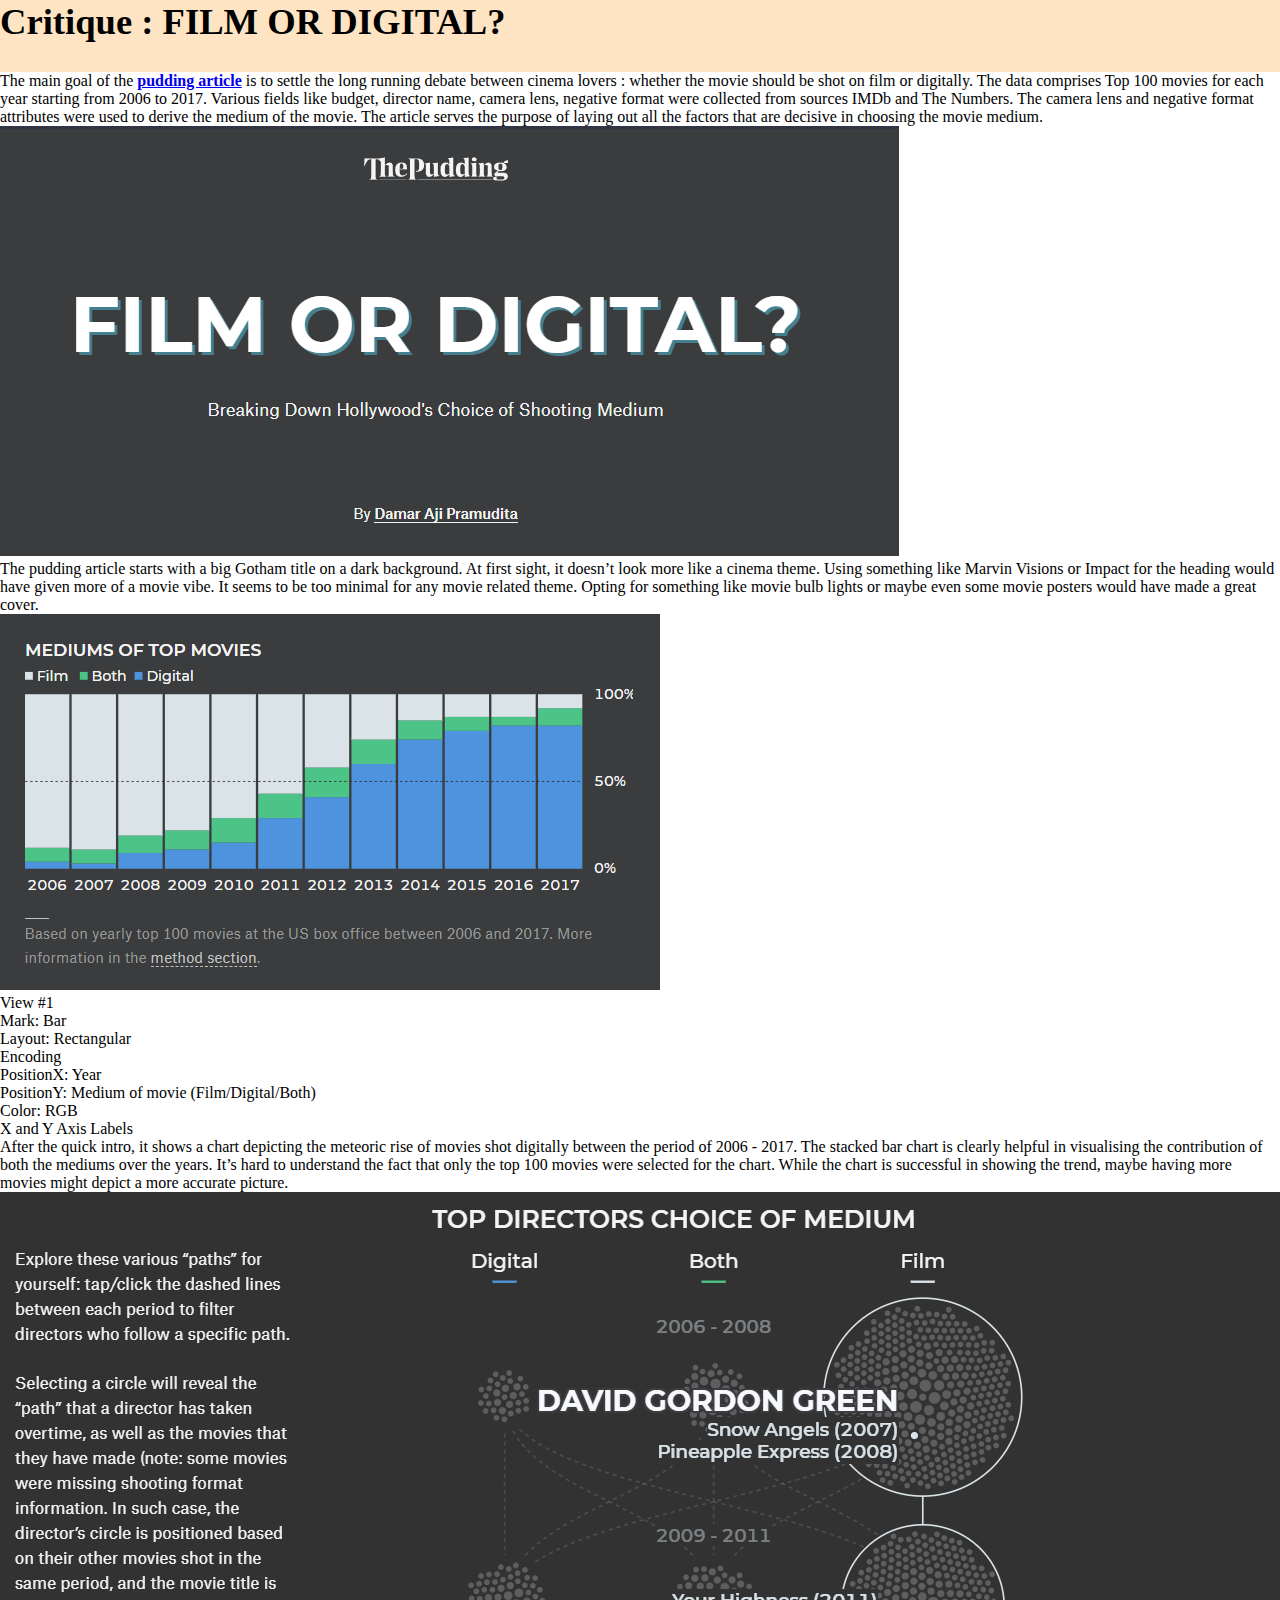
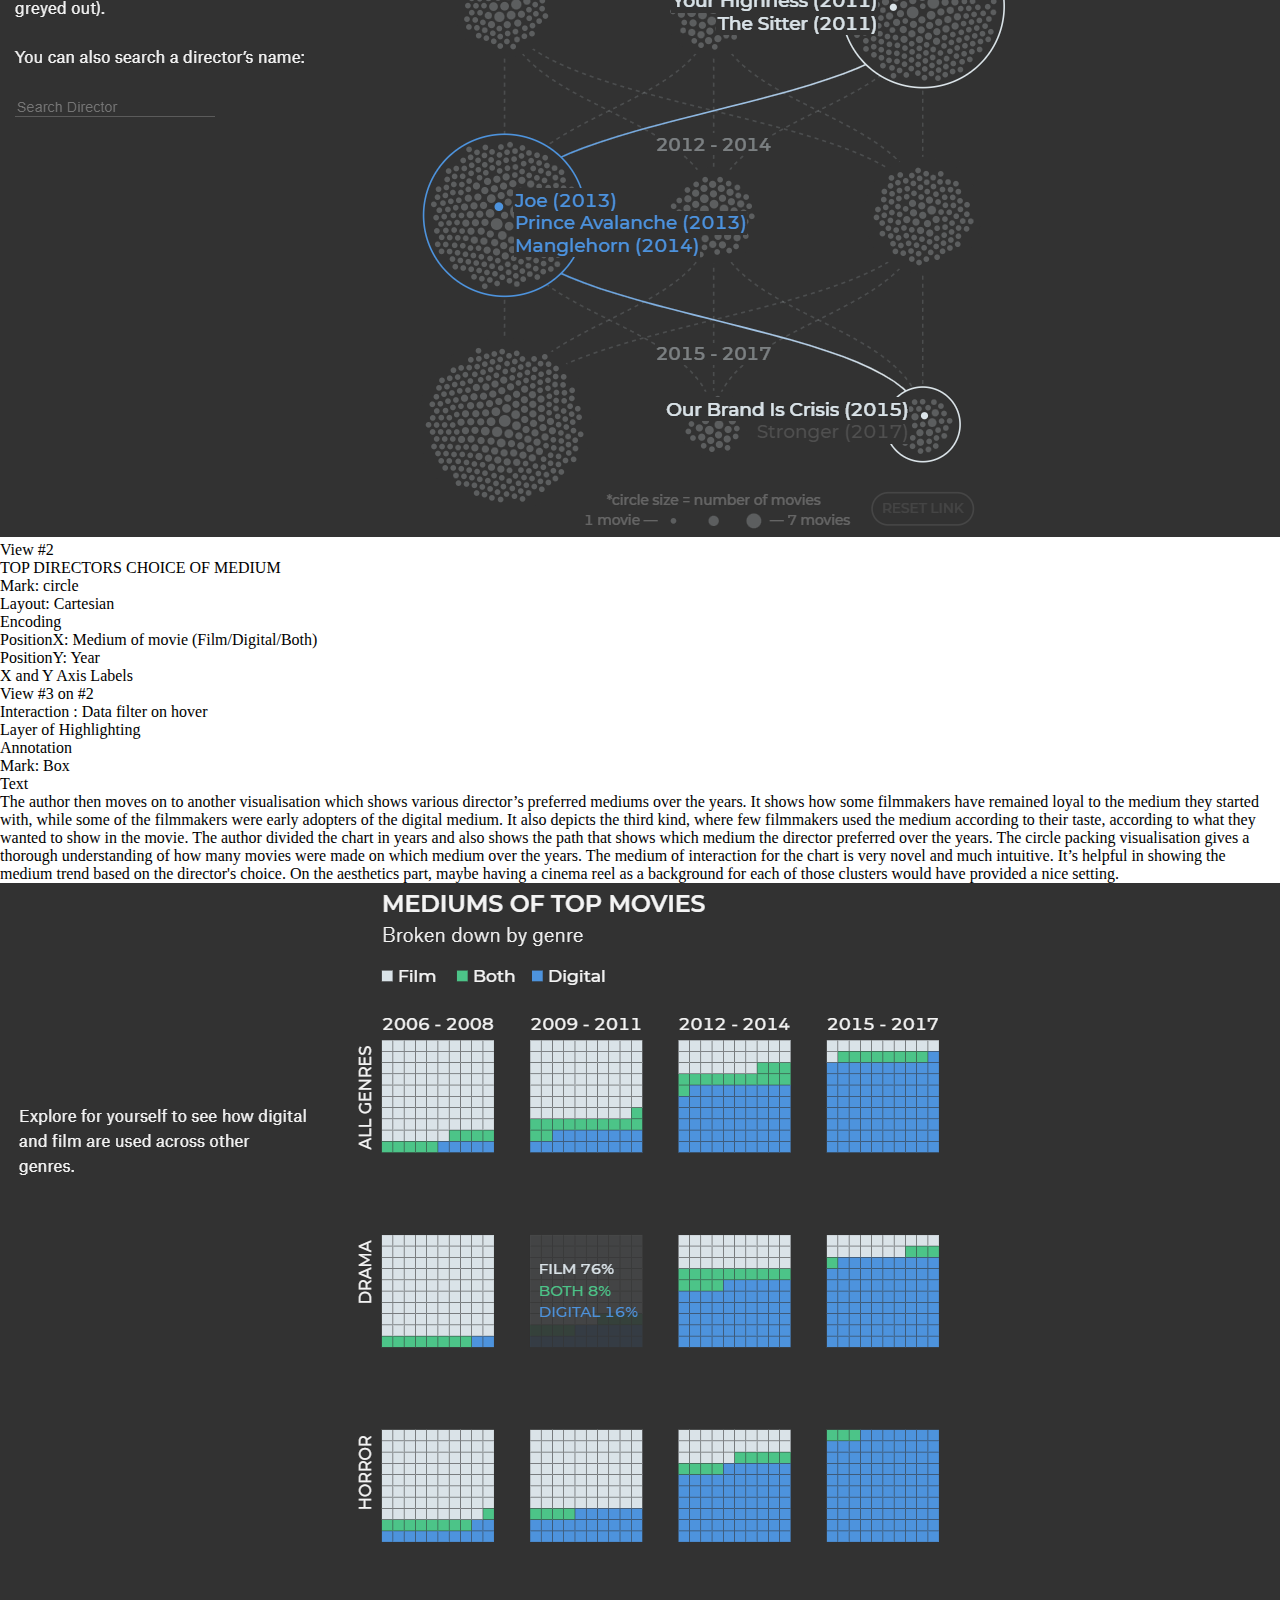
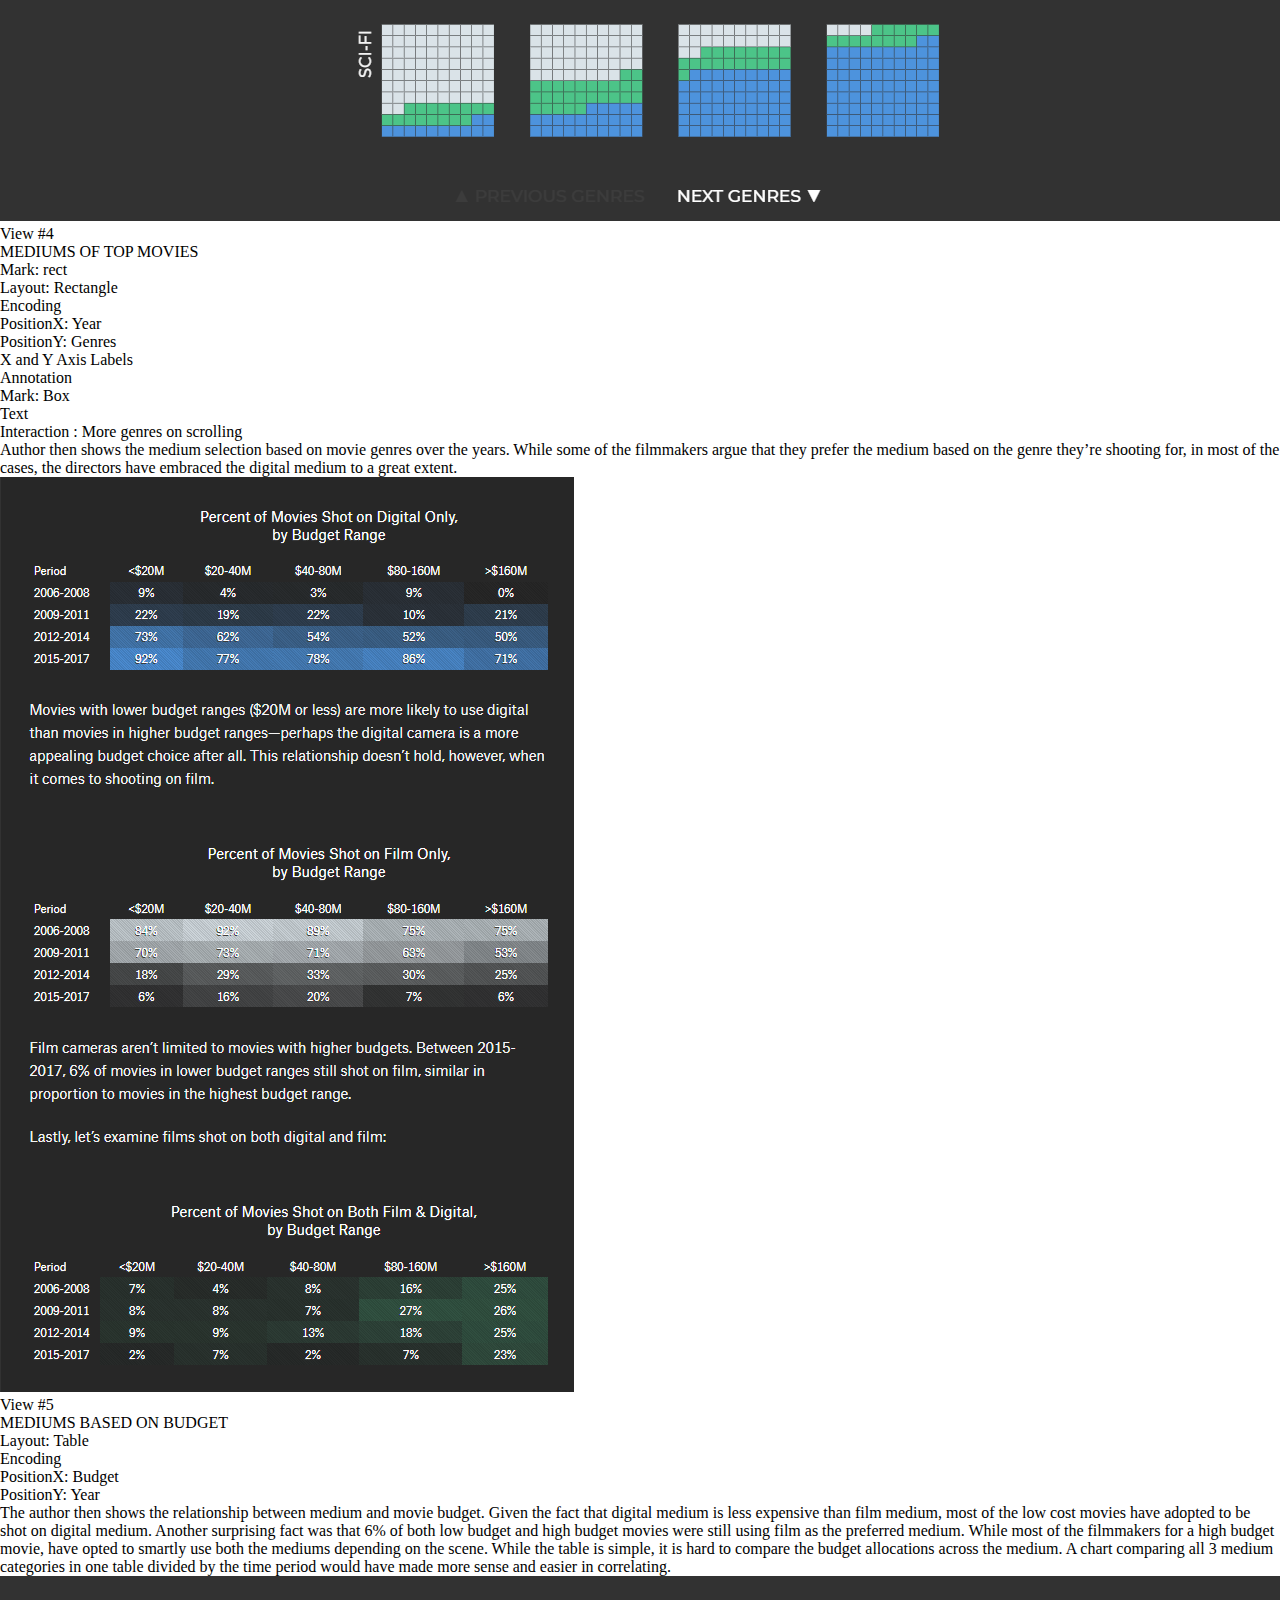
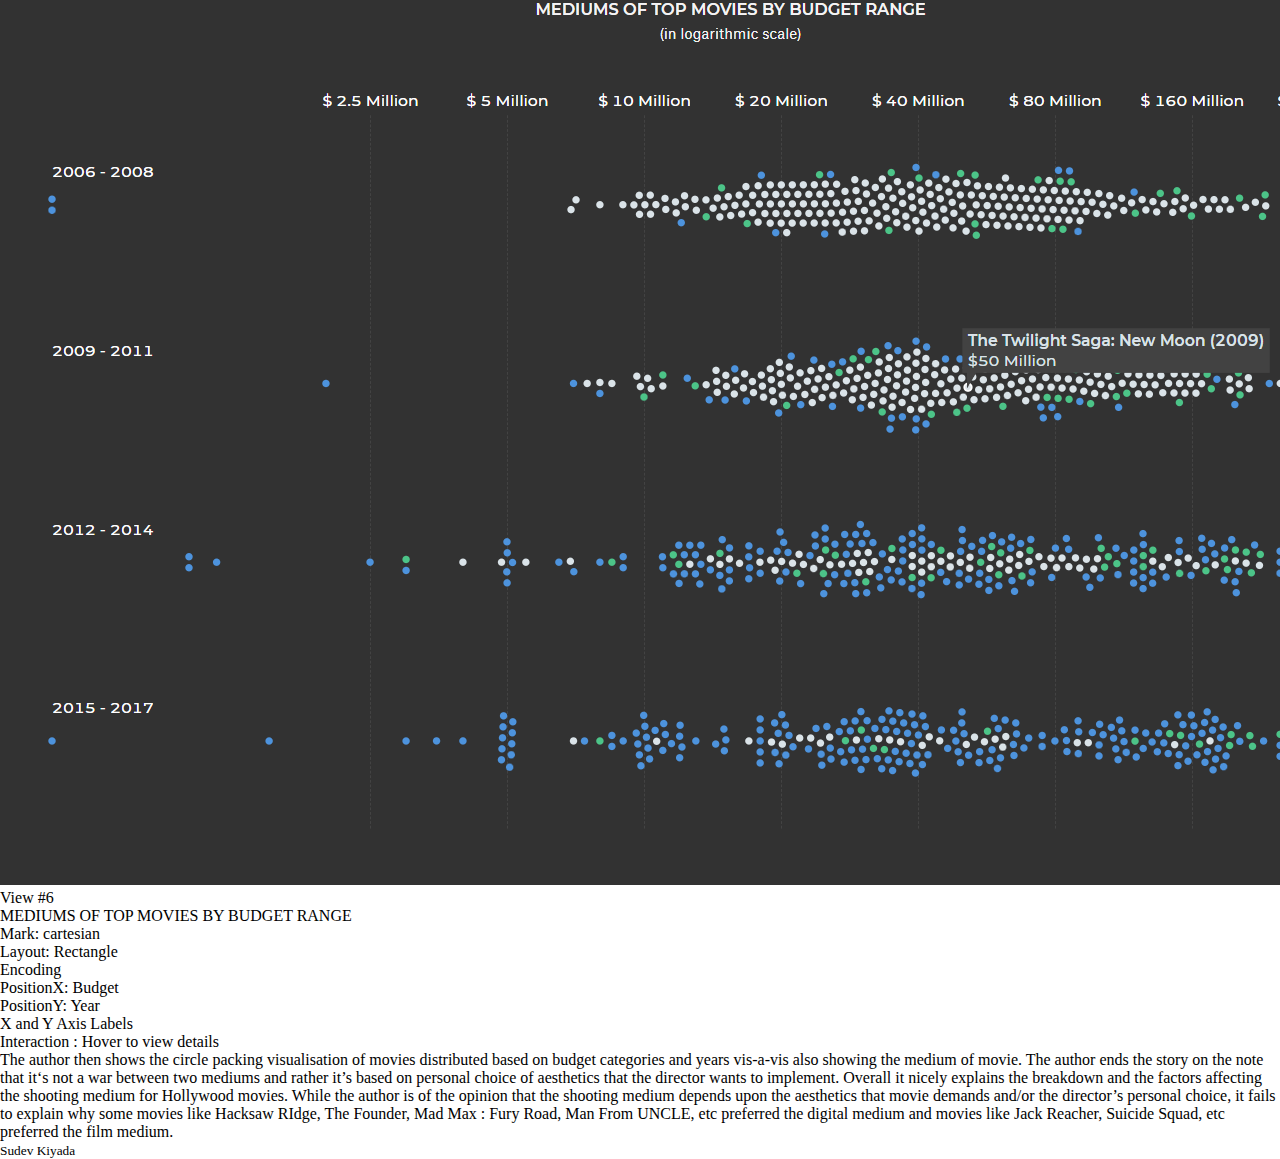
<file: critique.html>
<!DOCTYPE html>
<html lang="en">
<head>
    <meta charset="UTF-8">
    <meta http-equiv="X-UA-Compatible" content="IE=edge">
    <meta name="viewport" content="width=device-width, initial-scale=1.0">
    <title>Critique</title>
    <link rel="stylesheet" href="style.css">
    <link rel="preconnect" href="https://fonts.googleapis.com">
    <link rel="preconnect" href="https://fonts.gstatic.com" crossorigin>
    <link href="https://fonts.googleapis.com/css2?family=Sora:wght@300;500;700&display=swap" rel="stylesheet">
</head>
<body>

    <header>
        <h1>Critique : FILM OR DIGITAL?</h1>
    </header>

    <main class="wrapper">
        <div class="test full-wrapper">
            <p class="info">
                The main goal of the <a href="https://pudding.cool/2018/08/filmordigital/"><strong>pudding article</strong></a> is to settle the long running debate between cinema lovers : whether the movie should be shot on film or digitally. The data comprises Top 100 movies for each year starting from 2006 to 2017. Various fields like budget, director name, camera lens, negative format were collected from sources IMDb and The Numbers. The camera lens and negative format attributes were used to derive the medium of the movie. The article serves the purpose of laying out all the factors that are decisive in choosing the movie medium. 
            </p>
        </div>

        <div class="test full-wrapper">
            <img class="image" src="assets/1.png"/>
        </div>

        <div class="test full-wrapper">
            <p class="info">
                The pudding article starts with a big Gotham title on a dark background. At first sight, it doesn’t look more like a cinema theme. Using something like Marvin Visions or Impact for the heading would have given more of a movie vibe. It seems to be too minimal for any movie related theme. Opting for something like movie bulb lights or maybe even some movie posters would have made a great cover.
            </p>
        </div>

        <div class="test full-wrapper">
            <a href="assets/2.png"><img class="image" src="assets/2.png"/></a>
        </div>

        <div class="test">
            <p class="info">
                View #1
            </br>Mark: Bar
            </br>Layout: Rectangular
            </br>Encoding
            </br>PositionX: Year
            </br>PositionY: Medium of movie (Film/Digital/Both)
            </br>Color: RGB
            </br>X and Y Axis Labels
            </p>
        </div>

        <div class="test">
            <p class="info">
                After the quick intro, it shows a chart depicting the meteoric rise of movies shot digitally between the period of 2006 - 2017. The stacked bar chart is clearly helpful in visualising the contribution of both the mediums over the years. It’s hard to understand the fact that only the top 100 movies were selected for the chart. While the chart is successful in showing the trend, maybe having more movies might depict a more accurate picture.
            </p>
        </div>

        <div class="test full-wrapper">
            <a href="assets/3.png"><img class="image" src="assets/3.png"/></a>
        </div>

        <div class="test">
            <p class="info">
                View #2
            </br>TOP DIRECTORS CHOICE OF MEDIUM

        </br>Mark: circle
        </br>Layout: Cartesian
        </br>Encoding
        </br>PositionX: Medium of movie (Film/Digital/Both)
        </br>PositionY: Year
        </br>X and Y Axis Labels
            </p>
        </div>

        <div class="test">
            <p class="info">
                View #3 on #2
            </br>Interaction : Data filter on hover
        </br>Layer of Highlighting

    </br>Annotation
</br>Mark: Box
</br>Text
            </p>
        </div>

        <div class="test full-wrapper">
            <p class="info">
                The author then moves on to another visualisation which shows various director’s preferred mediums over the years. It shows how some filmmakers have remained loyal to the medium they started with, while some of the filmmakers were early adopters of the digital medium. It also depicts the third kind, where few filmmakers used the medium according to their taste, according to what they wanted to show in the movie. The author divided the chart in years and also shows the path that shows which medium the director preferred over the years. The circle packing visualisation gives a thorough understanding of how many movies were made on which medium over the years. The medium of interaction for the chart is very novel and much intuitive. It’s helpful in showing the medium trend based on the director's choice. On the aesthetics part, maybe having a cinema reel as a background for each of those clusters would have provided a nice setting.
            </p>
        </div>

        <div class="test full-wrapper">
            <a href="assets/4.png"><img class="image" src="assets/4.png"/></a>
        </div>

        <div class="test">
            <p class="info">
            View #4
            </br>MEDIUMS OF TOP MOVIES
            
            </br>Mark: rect
            </br>Layout: Rectangle
            </br>Encoding
            </br>PositionX: Year
            </br>PositionY: Genres
            </br>X and Y Axis Labels
                        
            </br>Annotation
            </br>Mark: Box
            </br>Text
                        
            </br>Interaction : More genres on scrolling
            </p>
        </div>

        <div class="test">
            <p class="info">
                Author then shows the medium selection based on movie genres over the years. While some of the filmmakers argue that they prefer the medium based on the genre they’re shooting for, in most of the cases, the directors have embraced the digital medium to a great extent. 
            </p>
        </div>

        <div class="test full-wrapper">
            <a href="assets/5.png"><img class="image" src="assets/5.png"/></a>
        </div>

        <div class="test">
            <p class="info">
            View #5
            </br>MEDIUMS BASED ON BUDGET

            </br>Layout: Table
            </br>Encoding
            </br>PositionX: Budget
            </br>PositionY: Year
            </p>
        </div>

        <div class="test">
            <p class="info">
                The author then shows the relationship between medium and movie budget. Given the fact that digital medium is less expensive than film medium, most of the low cost movies have adopted to be shot on digital medium. Another surprising fact was that 6% of both low budget and high budget movies were still using film as the preferred medium. While most of the filmmakers for a high budget movie, have opted to smartly use both the mediums depending on the scene. While the table is simple, it is hard to compare the budget allocations across the medium. A chart comparing all 3 medium categories in one table divided by the time period would have made more sense and easier in correlating.
            </p>
        </div>

        <div class="test full-wrapper">
            <a href="assets/6.png"><img class="image" src="assets/6.png"/></a>
        </div>

        <div class="test">
            <p class="info">
                View #6
            </br>MEDIUMS OF TOP MOVIES BY BUDGET RANGE
                
            </br>Mark: cartesian
            </br>Layout: Rectangle
            </br>Encoding
            </br>PositionX: Budget
            </br>PositionY: Year
            </br>X and Y Axis Labels
                            
            </br>Interaction : Hover to view details
            </p>
        </div>

        <div class="test">
            <p class="info">
                The author then shows the circle packing visualisation of movies distributed based on budget categories and years vis-a-vis also showing the medium of movie. 

                The author ends the story on the note that it‘s not a war between two mediums and rather it’s based on personal choice of aesthetics that the director wants to implement. Overall it nicely explains the breakdown and the factors affecting the shooting medium for Hollywood movies. While the author is of the opinion that the shooting medium depends upon the aesthetics that movie demands and/or the director’s personal choice, it fails to explain why some movies like Hacksaw RIdge, The Founder, Mad Max : Fury Road, Man From UNCLE, etc preferred the digital medium and movies like Jack Reacher, Suicide Squad, etc preferred the film medium.
            </p>
        </div>
    </main>
    
    <footer>
        <small>Sudev Kiyada</small>
    </footer>

</body>
</html>
</file>
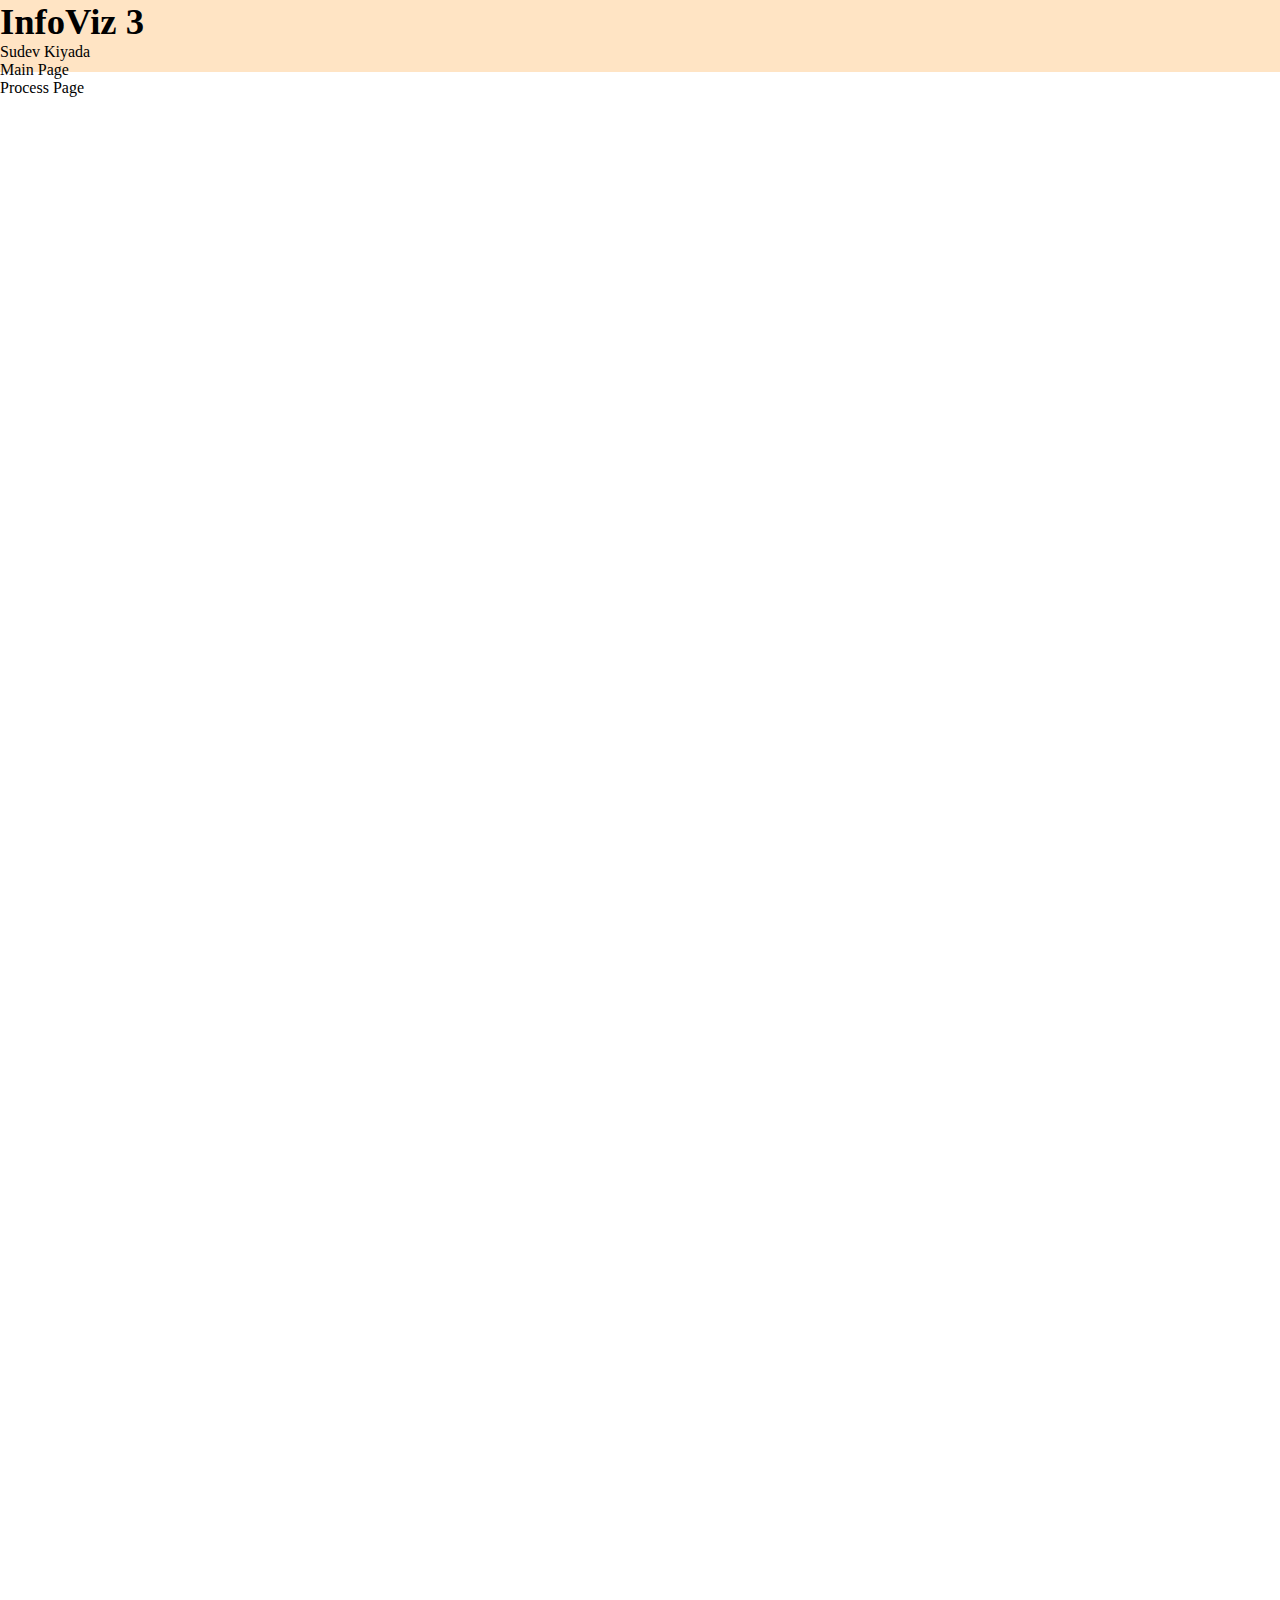
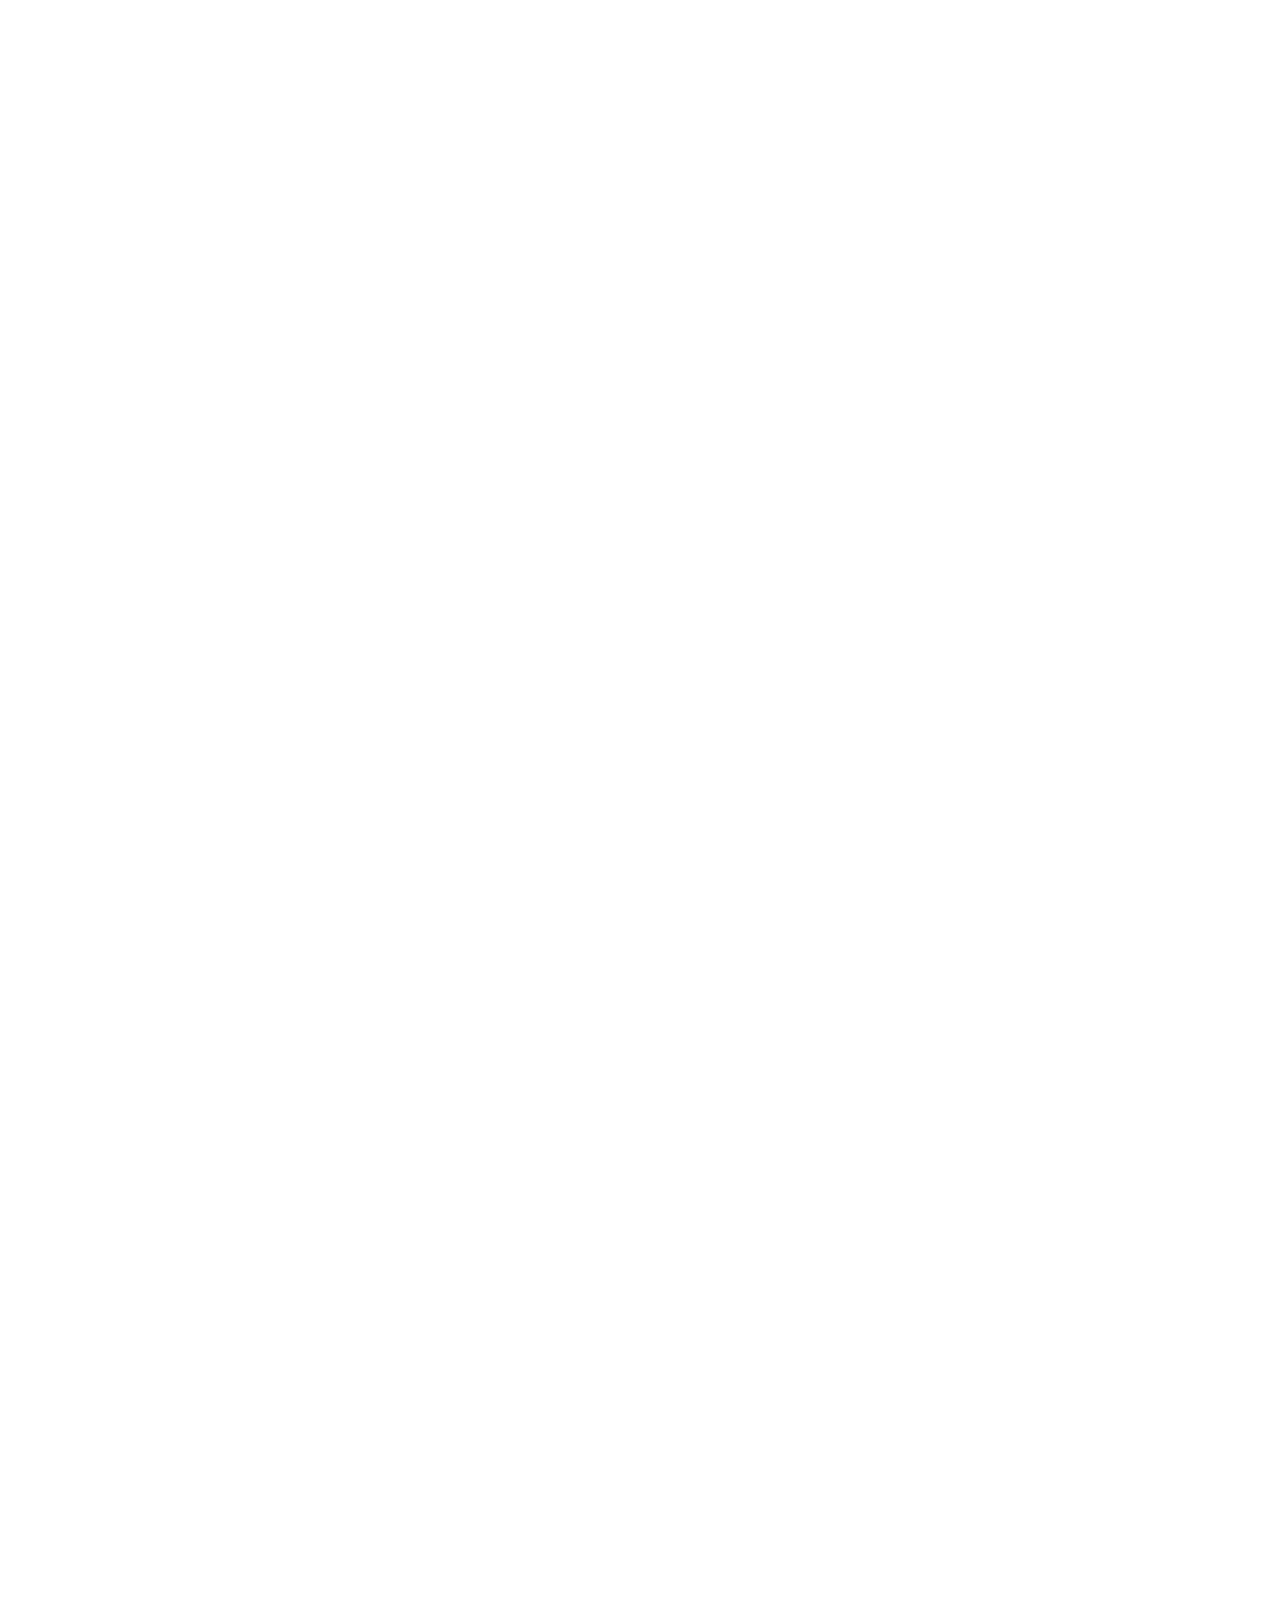
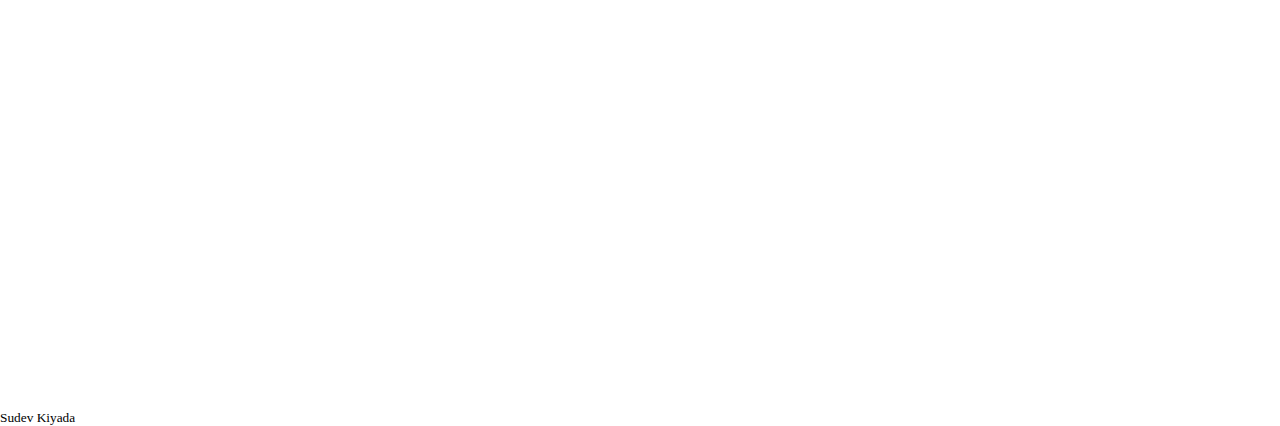
<file: index copy.html>
<!DOCTYPE html>
<html lang="en">
<head>
    <meta charset="UTF-8">
    <meta http-equiv="X-UA-Compatible" content="IE=edge">
    <meta name="viewport" content="width=device-width, initial-scale=1.0">
    <title>First Web Page</title>
    <link rel="stylesheet" href="style.css">
    <link rel="preconnect" href="https://fonts.googleapis.com">
    <link rel="preconnect" href="https://fonts.gstatic.com" crossorigin>
    <link href="https://fonts.googleapis.com/css2?family=Sora:wght@300;500;700&display=swap" rel="stylesheet">
</head>
<body>

    <header>
        <h1>InfoViz 3</h1>
        <nav>
            <ul class="menu">
                <li>Sudev Kiyada</li>
                <ul class="submenu">
                    <li>Main Page</li>
                    <li>Process Page</li>
                </ul>
            </ul>
        </nav>
    </header>

    <main class="chart-grid">
        <div class="chart-container">
            <iframe width="100%" class="chart" frameborder="0" src="https://observablehq.com/embed/79111fbb34996b7f?cells=plot3"></iframe>
        </div>
        <div class="chart-container">
            <iframe class="chart" frameborder="0" src="https://observablehq.com/embed/79111fbb34996b7f?cells=plot4"></iframe>
        </div>
        <div class="chart-container">
            <iframe class="chart" frameborder="0" src="https://observablehq.com/embed/79111fbb34996b7f?cells=plot5"></iframe>
        </div>
        <div class="chart-container full">
            <iframe class="chart" frameborder="0" src="https://observablehq.com/embed/79111fbb34996b7f?cells=plot6"></iframe>
        </div>
        <div class="chart-container">
            <iframe class="chart" frameborder="0" src="https://observablehq.com/embed/79111fbb34996b7f?cells=plot7"></iframe>
        </div>
        <div class="chart-container">
            <iframe class="chart" frameborder="0" src="https://observablehq.com/embed/79111fbb34996b7f?cells=plot9"></iframe>
        </div>
        <div class="chart-container">
            <iframe class="chart" frameborder="0" src="https://observablehq.com/embed/79111fbb34996b7f?cells=plot10"></iframe>
        </div>
        <div class="chart-container">
            <iframe class="chart" frameborder="0" src="https://observablehq.com/embed/79111fbb34996b7f?cells=plot11"></iframe>
        </div>
    </main>

    <footer>
        <small>Sudev Kiyada</small>
    </footer>

</body>
</html>
</file>
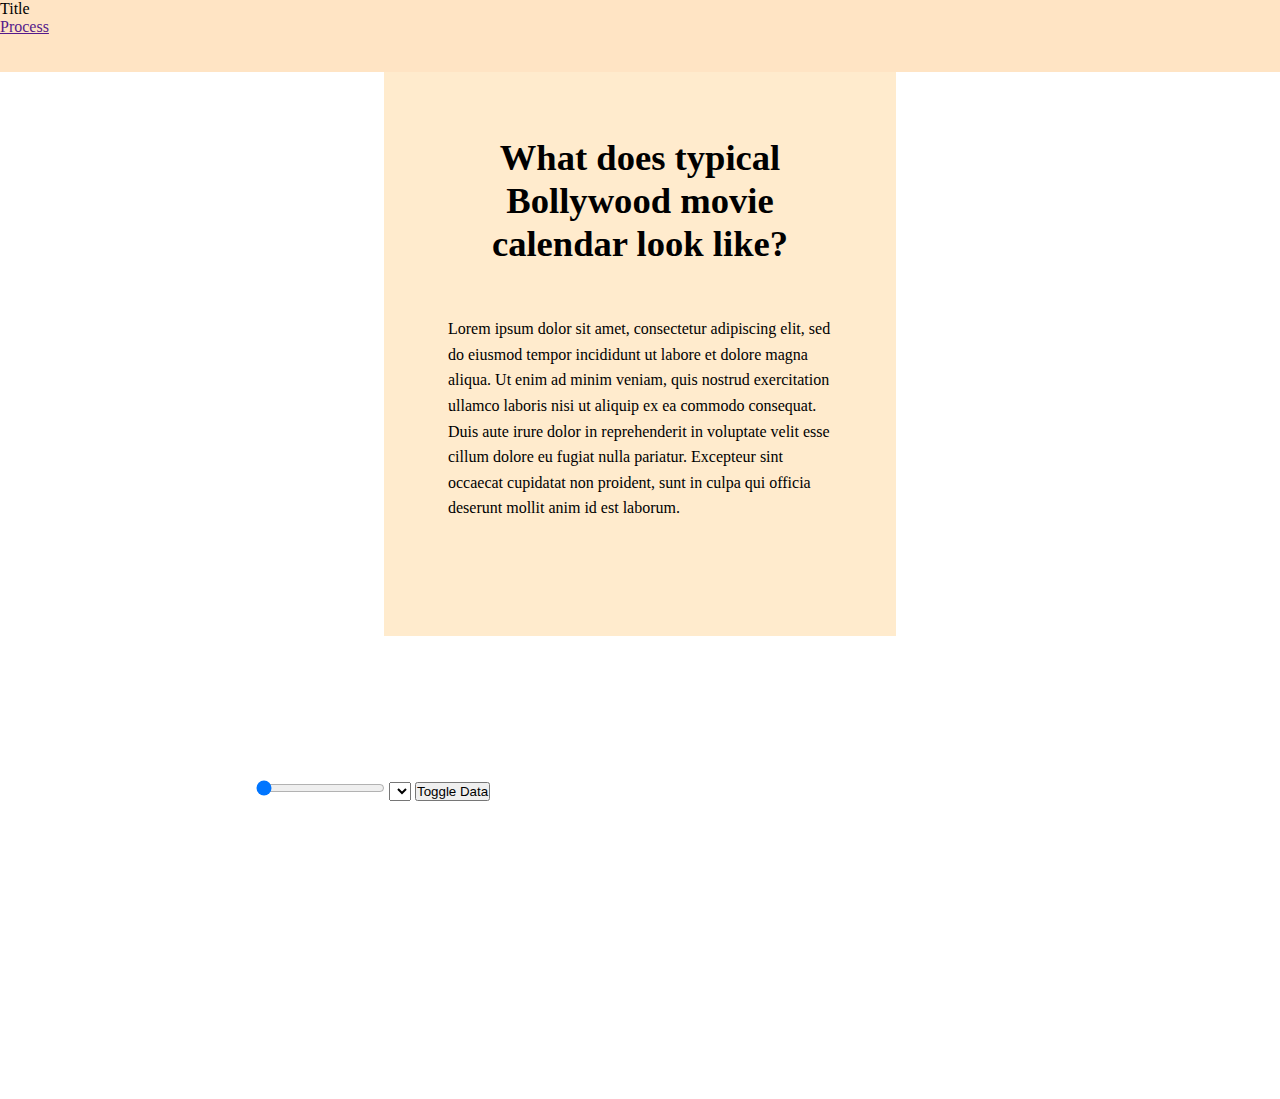
<file: index11.html>
<!DOCTYPE html>
<html lang="en">
<head>
    <meta charset="UTF-8">
    <meta http-equiv="X-UA-Compatible" content="IE=edge">
    <meta name="viewport" content="width=device-width, initial-scale=1.0">
    <title>First Web Page</title>
    <link rel="stylesheet" href="style.css">
    <link rel="preconnect" href="https://fonts.googleapis.com">
    <link rel="preconnect" href="https://fonts.gstatic.com" crossorigin>
    <link href="https://fonts.googleapis.com/css2?family=Sora:wght@300;500;700&display=swap" rel="stylesheet">

    <script src="js/d3.min.js"></script>

    <script src="index.js"></script>
</head>
<body>

    <header>
        <p>Title</p>
        <a href="">Process</a>
    </header>

    <main>
        <section class="content">
            <h1 id="introTitle">
                What does typical Bollywood movie calendar look like? 
            </h1>

            <p class="text">
                Lorem ipsum dolor sit amet, consectetur adipiscing elit, sed do eiusmod tempor incididunt ut labore et dolore magna aliqua. Ut enim ad minim veniam, quis nostrud exercitation ullamco laboris nisi ut aliquip ex ea commodo consequat. Duis aute irure dolor in reprehenderit in voluptate velit esse cillum dolore eu fugiat nulla pariatur. Excepteur sint occaecat cupidatat non proident, sunt in culpa qui officia deserunt mollit anim id est laborum.
            </p>
        </section>

        <section class="chart">
            <div>
                <input type="range" min="2000" max="2021" value="2000" class="slider" id="year" oninput="movieRangeChange()">
                <select id="prodDropdown" oninput="loadProductionMovies()"></select>
                <button id="testButton">Toggle Data</button>
            </div>
            <svg id="calendar"></svg>
        </section>

        <!-- <section id="debutants">
            <div>
                <input type="range" min="2000" max="2021" value="2000" class="slider" id="yearDebut" oninput="debutRangeChange()">
            </div>
            <svg id="debut"></svg>
        </section> -->
    </main>

    <!-- <footer>
        <small>Sudev Kiyada</small>
    </footer> -->

</body>
</html>
</file>
<file: style.css>
* {
    box-sizing: border-box;
    padding: 0px;
    margin: 0px;
}

body {
    margin: 0;
    padding: 0;
    font-size: 16px;
    font-family: 'Newsreader', serif;
}

header {
    height: 8vh;
    background-color: bisque;
}

h1 {
    font-size: calc(1.2rem + 1.36vw);
}

.content {
    width: 40%;
    margin: 0 auto;
    background-color: blanchedalmond;
    padding: 4rem;
}

.chart {
    width: 60%;
    margin: 16vh auto;
}

.text {
    padding: 0rem;
    margin: 4vw 0;
    font-weight: 400;
    line-height: 1.6rem;
}

#introTitle {
    text-align: center;
}

svg {
    background-color: white;
    width: 100%;
    margin: 0 auto;
}

#scrolly {
    position: relative;
    background-color: #f3f3f3;
    padding: 1rem;
  }

  article {
    position: relative;
    padding: 0;
    max-width: 20rem;
    margin: 0 auto;
  }

  .sticky-thing {
    position: -webkit-sticky;
    position: sticky;
    left: 0;
    width: 100%;
    margin: 0;
    background-color: #8a8a8a;
    z-index: 0;
    top: 12.5vh;
    height: 75vh;
    /* Center everything inside */
    display: flex;
    align-items: center;
    justify-content: center;
  }

  .sticky-thing p {
    font-size: 8rem;
    font-weight: 900;
    color: #fff;
  }

  .step {
    margin: 0 auto 10rem auto;
    color: #fff;
    background-color: rgba(0, 0, 0, 0.1);
  }

  .step:last-child {
    margin-bottom: 0;
  }

  .step.is-active p {
    background-color: goldenrod;
    color: #3b3b3b;
  }

  .step p {
    text-align: center;
    padding: 1rem;
    font-size: 1.5rem;
    background-color: #3b3b3b;
  }
</file>
